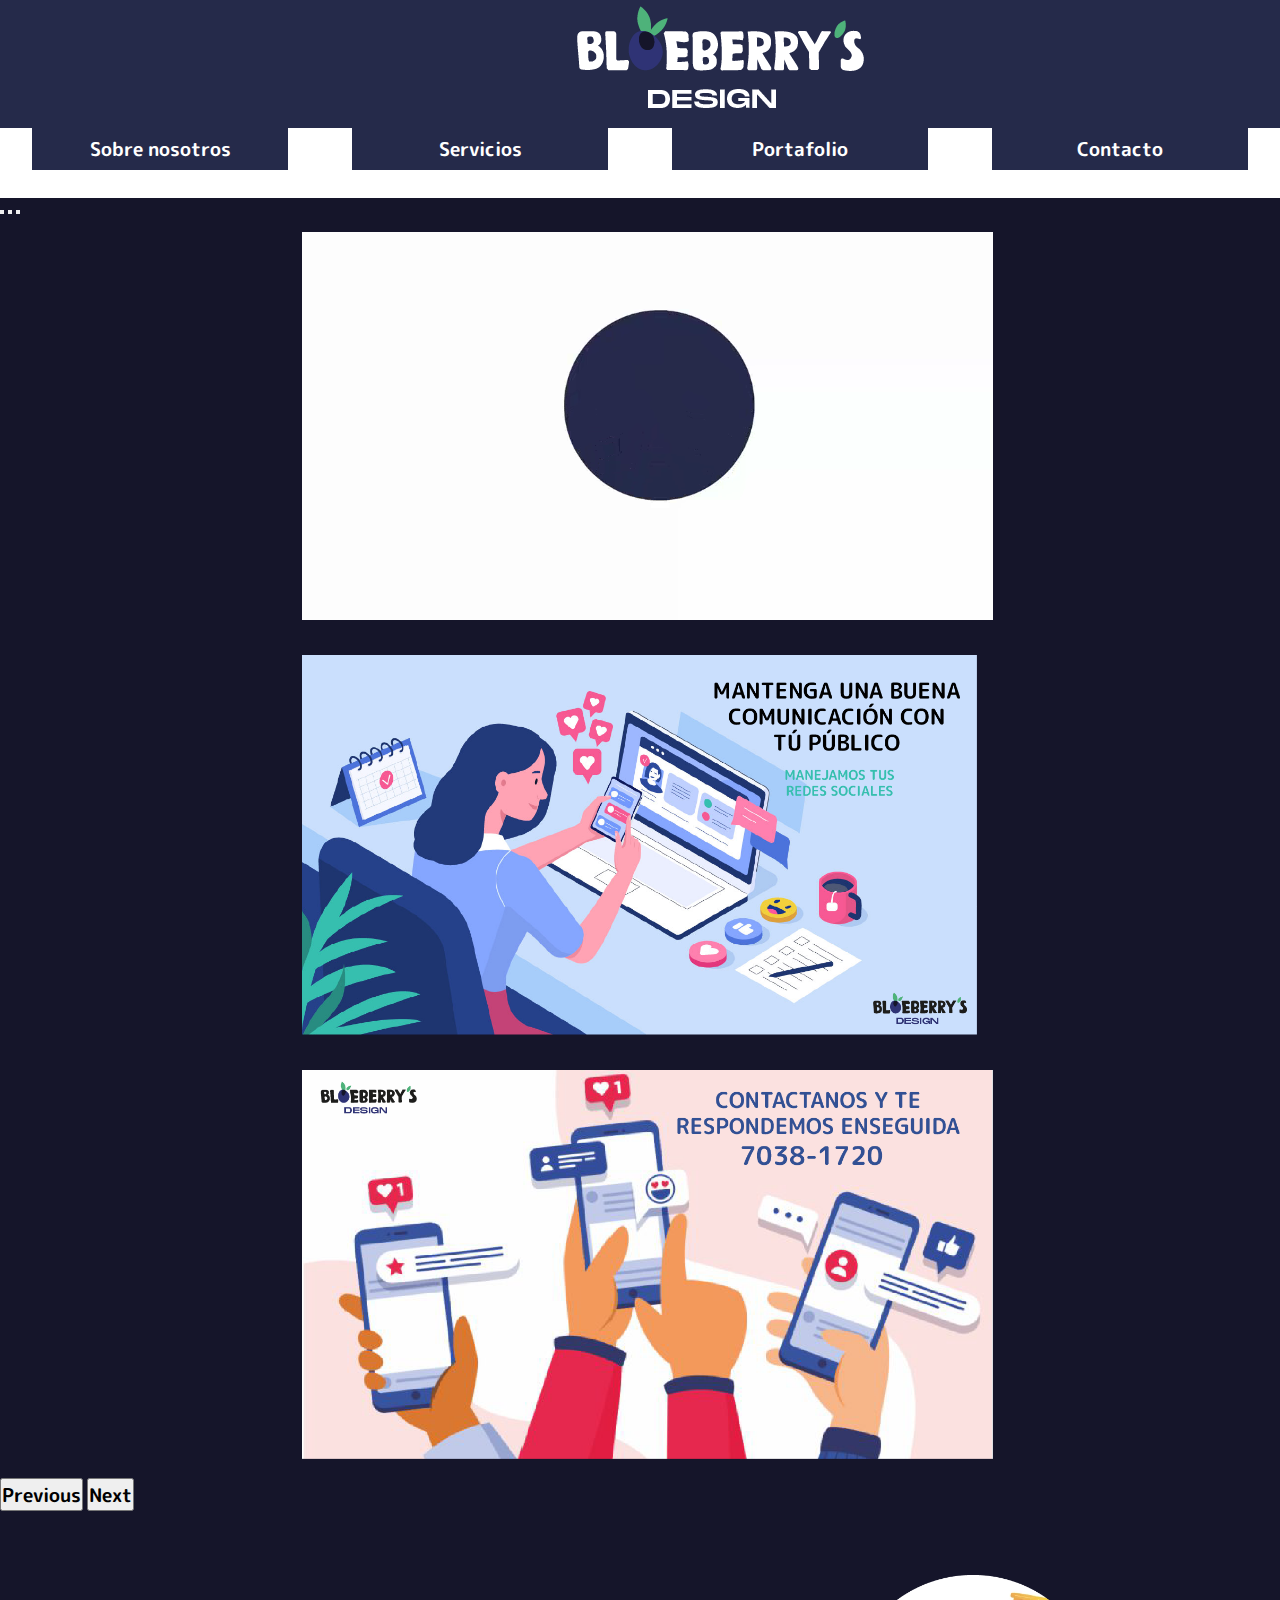
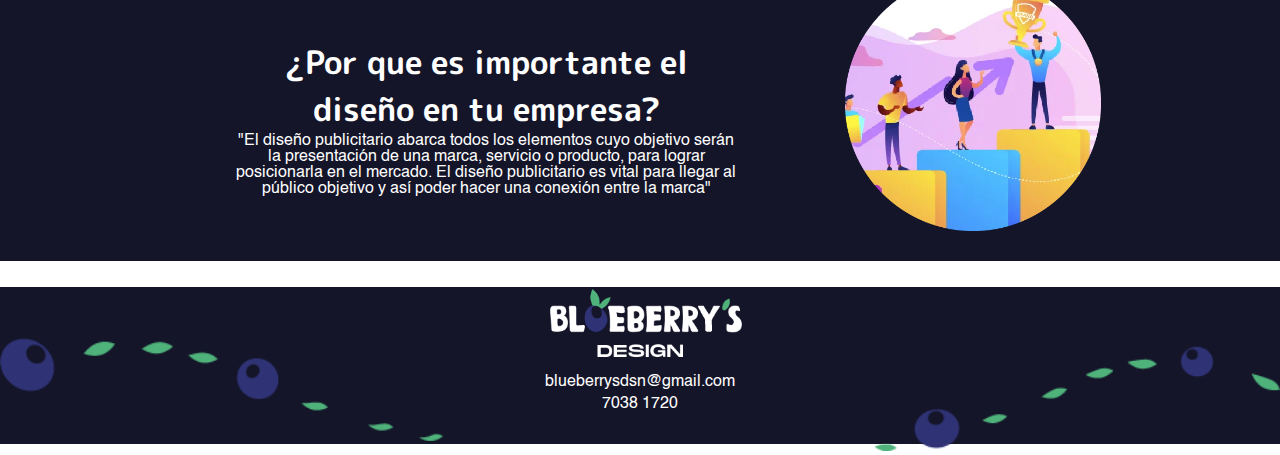
<file: Secciones/index.html>
<!DOCTYPE html>
<html lang="en">
<head>
    <meta charset="UTF-8">
    <meta http-equiv="X-UA-Compatible" content="IE=edge">
    <meta name="viewport" content="width=device-width, initial-scale=1.0">
    <link rel="stylesheet" href="css/css.css">
    <link rel="stylesheet" href="css/fonts.css">
    <link rel="shortcut icon" href="css/Img/icono.png">
    <link href="https://cdn.jsdelivr.net/npm/bootstrap@5.2.3/dist/css/bootstrap.min.css" rel="stylesheet" integrity="sha384-rbsA2VBKQhggwzxH7pPCaAqO46MgnOM80zW1RWuH61DGLwZJEdK2Kadq2F9CUG65" crossorigin="anonymous">
    <title>Blueberry´s Design</title>
</head>
<body id="Sobre_Nosotros">
    <header>
        <div id="Logo">
            <a href="index.html">
                <img src="css/Img/Logo Blanco.png" class="img-fluid" alt="Logo Blueberry´s Design">
            </a>  
        </div>
        <nav>
            <ul>
                <li><a href="Sobre Nosotros.html">Sobre nosotros</a></li>
                <li><a href="Servicios.html">Servicios</a></li>
                <li><a href="Portafolio.html">Portafolio</a></li>
                <li><a href="Contacto.html"">Contacto</a></li>
            </ul>
        </nav>
    </header>
    <main>
        <section id="Carusel">
            <div id="carouselExampleIndicators" class="carousel slide" data-bs-ride="true">
                <div class="carousel-indicators">
                    <button type="button" data-bs-target="#carouselExampleIndicators" data-bs-slide-to="0" class="active" aria-current="true" aria-label="Slide 1"></button>
                    <button type="button" data-bs-target="#carouselExampleIndicators" data-bs-slide-to="1" aria-label="Slide 2"></button>
                    <button type="button" data-bs-target="#carouselExampleIndicators" data-bs-slide-to="2" aria-label="Slide 3"></button>
                </div>
                <div class="carousel-inner">
                    <div class="carousel-item active" >
                        <video autoplay muted loop class="d-block w-50" class="embed-responsive-item">
                            <source src="css/Img/animacion.mp4" type="video/mp4">
                            Tu navegador no admite el elemento de video.
                        </video>
                    </div>
                    <div class="carousel-item" >
                        <img src="css/Img/img_1.png" class="d-block w-50 img-fluid" alt="...">
                    </div>
                    <div class="carousel-item">
                        <img src="css/Img/img_2.png" class="d-block w-50" alt="...">
                    </div>        
                </div>
                <button class="carousel-control-prev" type="button" data-bs-target="#carouselExampleIndicators" data-bs-slide="prev">
                <span class="carousel-control-prev-icon" aria-hidden="true"></span>
                <span class="visually-hidden">Previous</span>
                </button>
                <button class="carousel-control-next" type="button" data-bs-target="#carouselExampleIndicators" data-bs-slide="next">
                <span class="carousel-control-next-icon" aria-hidden="true"></span>
                <span class="visually-hidden">Next</span>
                </button>
            </div>
        </section>
        <section id="Diseño">
            <div>
                <article>
                    <h1>¿Por que es importante el diseño en tu empresa?</h1>
                    <blockquote cite="https://www.cump.edu.mx/articulos-de-interes/diseno-publicitario-a-nivel-mundial/#:~:text=El%20dise%C3%B1o%20publicitario%20abarca%20todos,la%20marca%20y%20el%20p%C3%BAblico.">
                        <p> "El diseño publicitario abarca todos los elementos cuyo objetivo
                            serán la presentación de una marca, servicio o producto, para lograr 
                            posicionarla en el mercado. El diseño publicitario es vital para llegar 
                            al público objetivo y así poder hacer una conexión entre la marca"</p>
                    </blockquote>
                </article>
            </div>
            <div>
                <img src="css/Img/diseño.png" class="img-fluid" alt="imagen">
            </div>

        </section>
    </main>
    <script src="https://cdn.jsdelivr.net/npm/bootstrap@5.2.3/dist/js/bootstrap.bundle.min.js" integrity="sha384-kenU1KFdBIe4zVF0s0G1M5b4hcpxyD9F7jL+jjXkk+Q2h455rYXK/7HAuoJl+0I4" crossorigin="anonymous"></script>
</body>
<footer>
    <img src="css/Img/Footer.png" alt="Fondo" class="fondo">
    <div class="f">
        <img src="css/Img/Logo Blanco.png" alt="Logo Blueberry´s Design" class="l_f"> 
        <p>blueberrysdsn@gmail.com</p>
        <p>7038 1720</p>
    </div>
</footer>
</html>
</file>
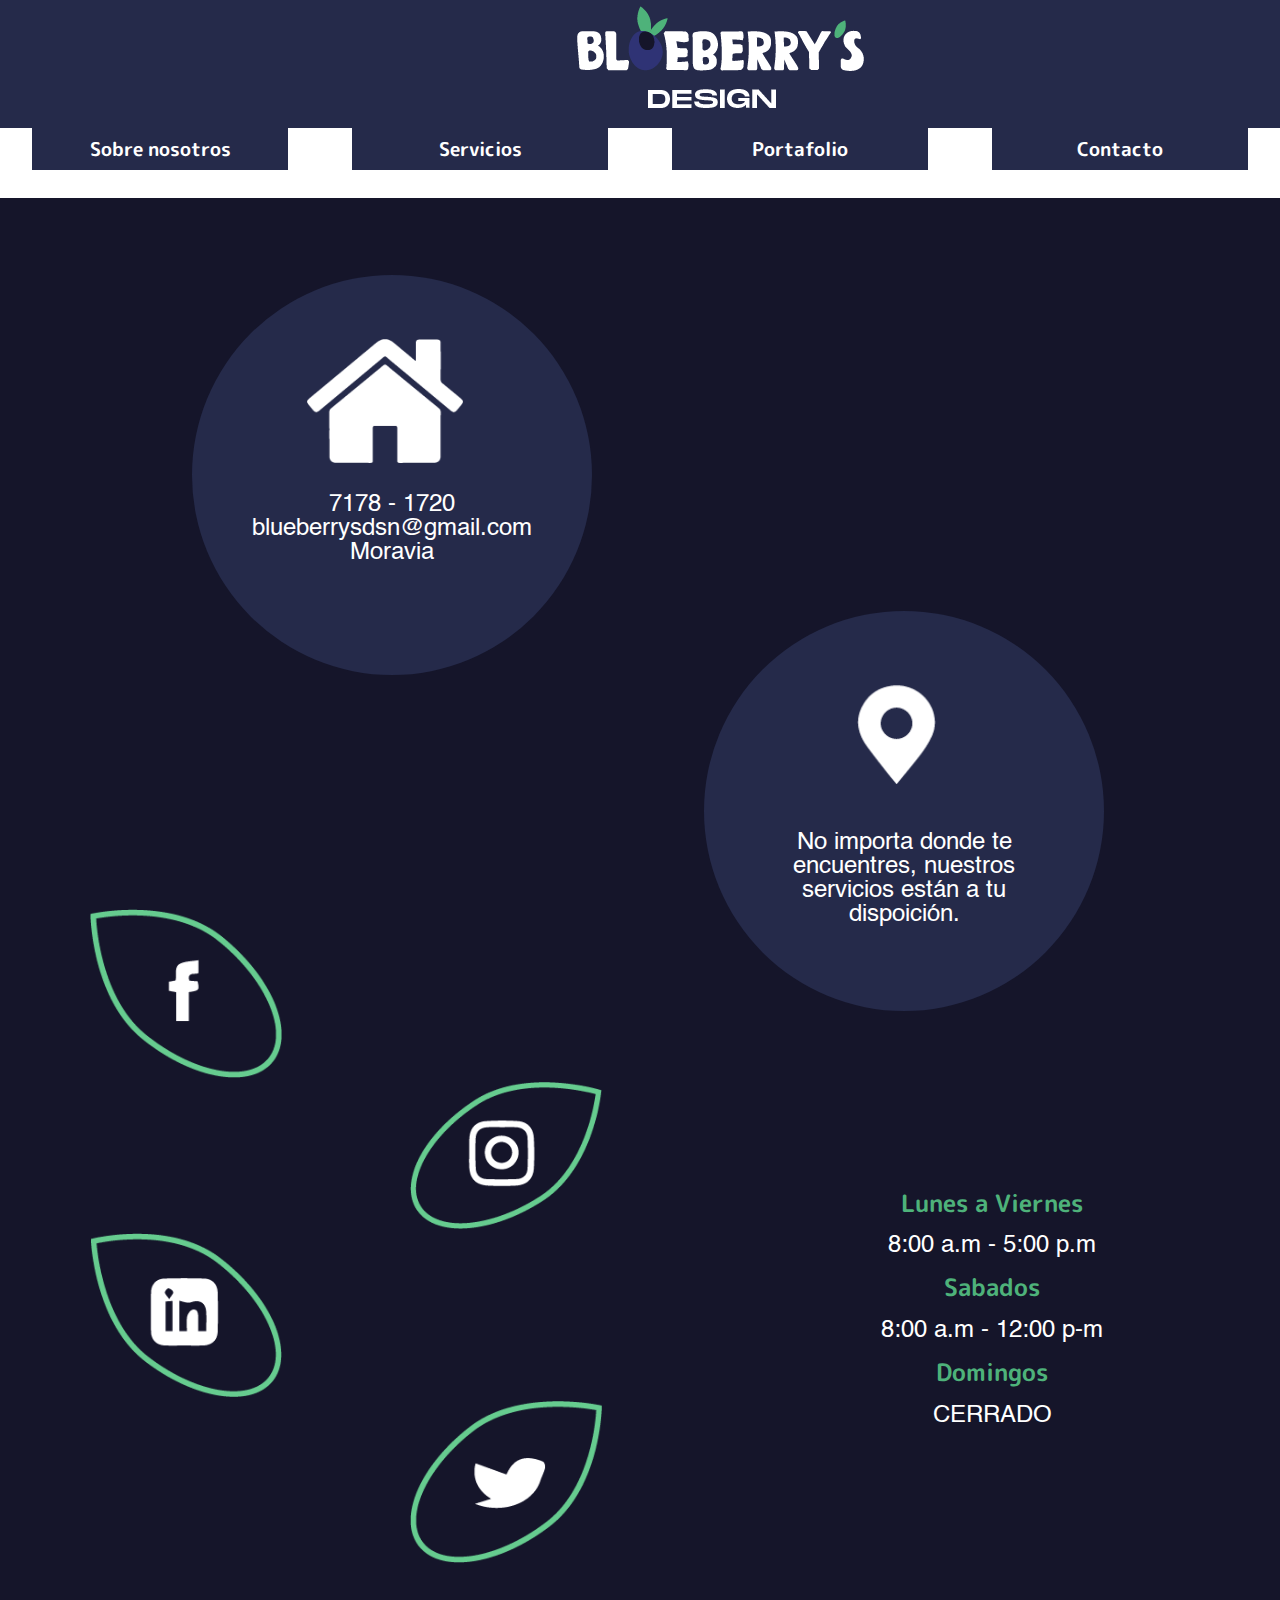
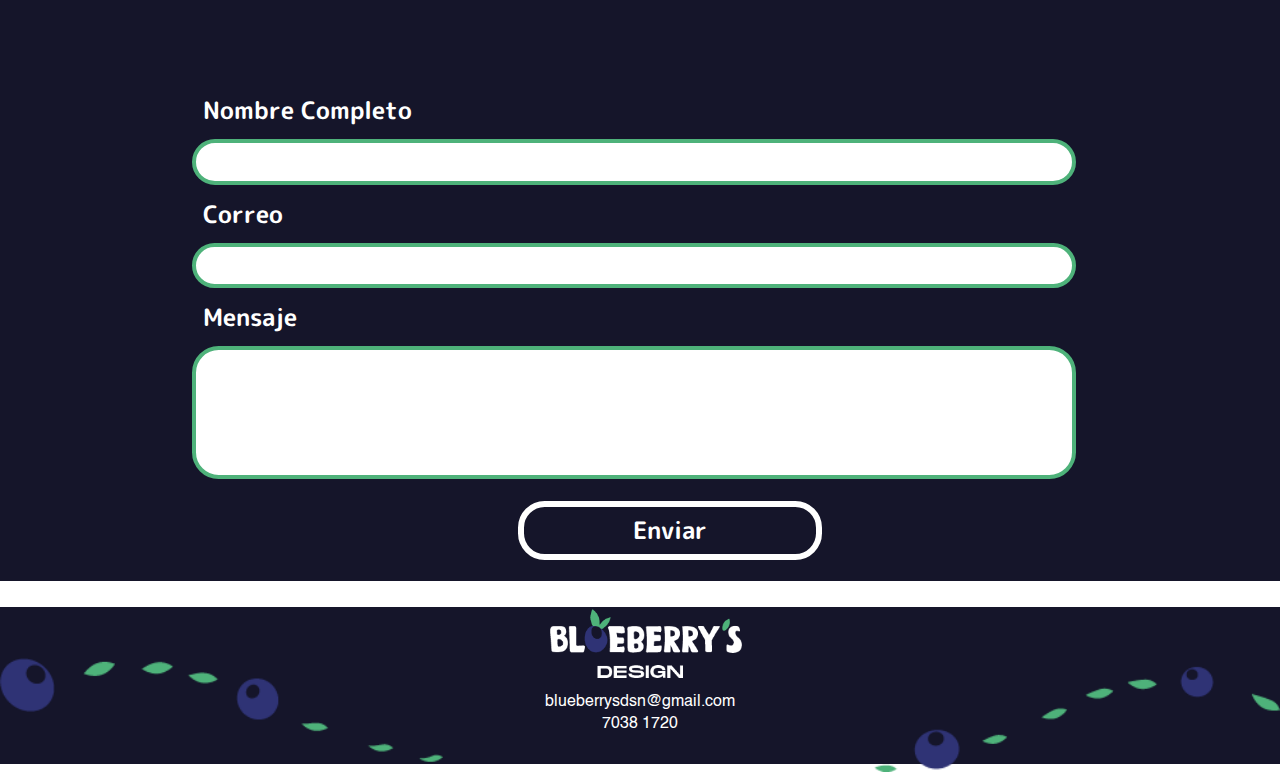
<file: Secciones/Contacto.html>
<!DOCTYPE html>
<html lang="en">
<head>
    <meta charset="UTF-8">
    <meta http-equiv="X-UA-Compatible" content="IE=edge">
    <meta name="viewport" content="width=device-width, initial-scale=1.0">
    <link rel="stylesheet" href="css/css.css">
    <link rel="stylesheet" href="css/fonts.css">
    <link rel="shortcut icon" href="css/Img/icono.png">
    <link href="https://cdn.jsdelivr.net/npm/bootstrap@5.2.3/dist/css/bootstrap.min.css" rel="stylesheet" integrity="sha384-rbsA2VBKQhggwzxH7pPCaAqO46MgnOM80zW1RWuH61DGLwZJEdK2Kadq2F9CUG65" crossorigin="anonymous">
    <title>Blueberry´s Design</title>
</head>

<body id="Sobre_Nosotros">
    <header>
        <div id="Logo">
            <a href="index.html">
                <img src="css/Img/Logo Blanco.png" class="img-fluid" alt="Logo Blueberry´s Design">
            </a>  
        </div>
        <nav>
            <ul>
                <li><a href="Sobre Nosotros.html">Sobre nosotros</a></li>
                <li><a href="Servicios.html">Servicios</a></li>
                <li><a href="Portafolio.html">Portafolio</a></li>
                <li><a href="Contacto.html"">Contacto</a></li>
            </ul>
        </nav>
    </header>
    <main>
        <section id="Contacto">
            <section id="Info">
                <div>
                    <img src="css/Img/icono casa.png" alt="icono casa">
                    <p>
                        7178 - 1720 <br>
                        blueberrysdsn@gmail.com <br>
                        Moravia <br>
                    </p>
                </div>
                <div>
                    <img src="css/Img/icono ubicacion.png" alt="icono ubicación">
                    <p>
                        No importa donde te <br>
                        encuentres, nuestros <br>
                        servicios están a tu <br>
                        dispoición.
                    </p>
                </div>
            </section>
            <section id="redes_sociales">
                <a href="" target="_blank"><img src="css/Img/icono fb.png" alt="Hoja con icono de red social"></a>
                <a href="" target="_blank"><img src="css/Img/icono insta.png" alt="Hoja con icono de red social"></a>
                <a href="" target="_blank"><img src="css/Img/icono ln.png" alt="Hoja con icono de red social"></a>
                <a href="" target="_blank"><img src="css/Img/icono twitter.png" alt="Hoja con icono de red social"></a>
            </section>
            <section id="Horario">
                <p>
                    <span> Lunes a Viernes </span> <br>
                    8:00 a.m - 5:00 p.m <br>
                    <span> Sabados </span> <br>
                    8:00 a.m - 12:00 p-m <br>
                    <span> Domingos </span> <br>
                    CERRADO <br>
                </p>
            </section>
            <section id="Formulario">
                <form action="#" method="post">
                    <div>
                        <h2>Nombre Completo</h2>
                        <input type="text" name="Nombre" Label="Nombre" maxlength="50">                    
                    </div>
                    <div>
                        <h2>Correo</h2>
                        <input type="text" name="Correo" Label="Correo" maxlength="50">                    
                    </div>
                    <div>
                        <h2>Mensaje</h2>
                        <input type="text" class="mensaje" name="mensaje" Label="mensaje" maxlength="200">                    
                    </div>
                    <input type="submit" value="Enviar" class="enviar">
                </form>
            </section>
        </section>
    </main>
    <script src="https://cdn.jsdelivr.net/npm/bootstrap@5.2.3/dist/js/bootstrap.bundle.min.js" integrity="sha384-kenU1KFdBIe4zVF0s0G1M5b4hcpxyD9F7jL+jjXkk+Q2h455rYXK/7HAuoJl+0I4" crossorigin="anonymous"></script>
</body>
<footer>
    <img src="css/Img/Footer.png" alt="Fondo" class="fondo">
    <div class="f">
        <img src="css/Img/Logo Blanco.png" alt="Logo Blueberry´s Design" class="l_f"> 
        <p>blueberrysdsn@gmail.com</p>
        <p>7038 1720</p>
    </div>
</footer>
</html>
</file>
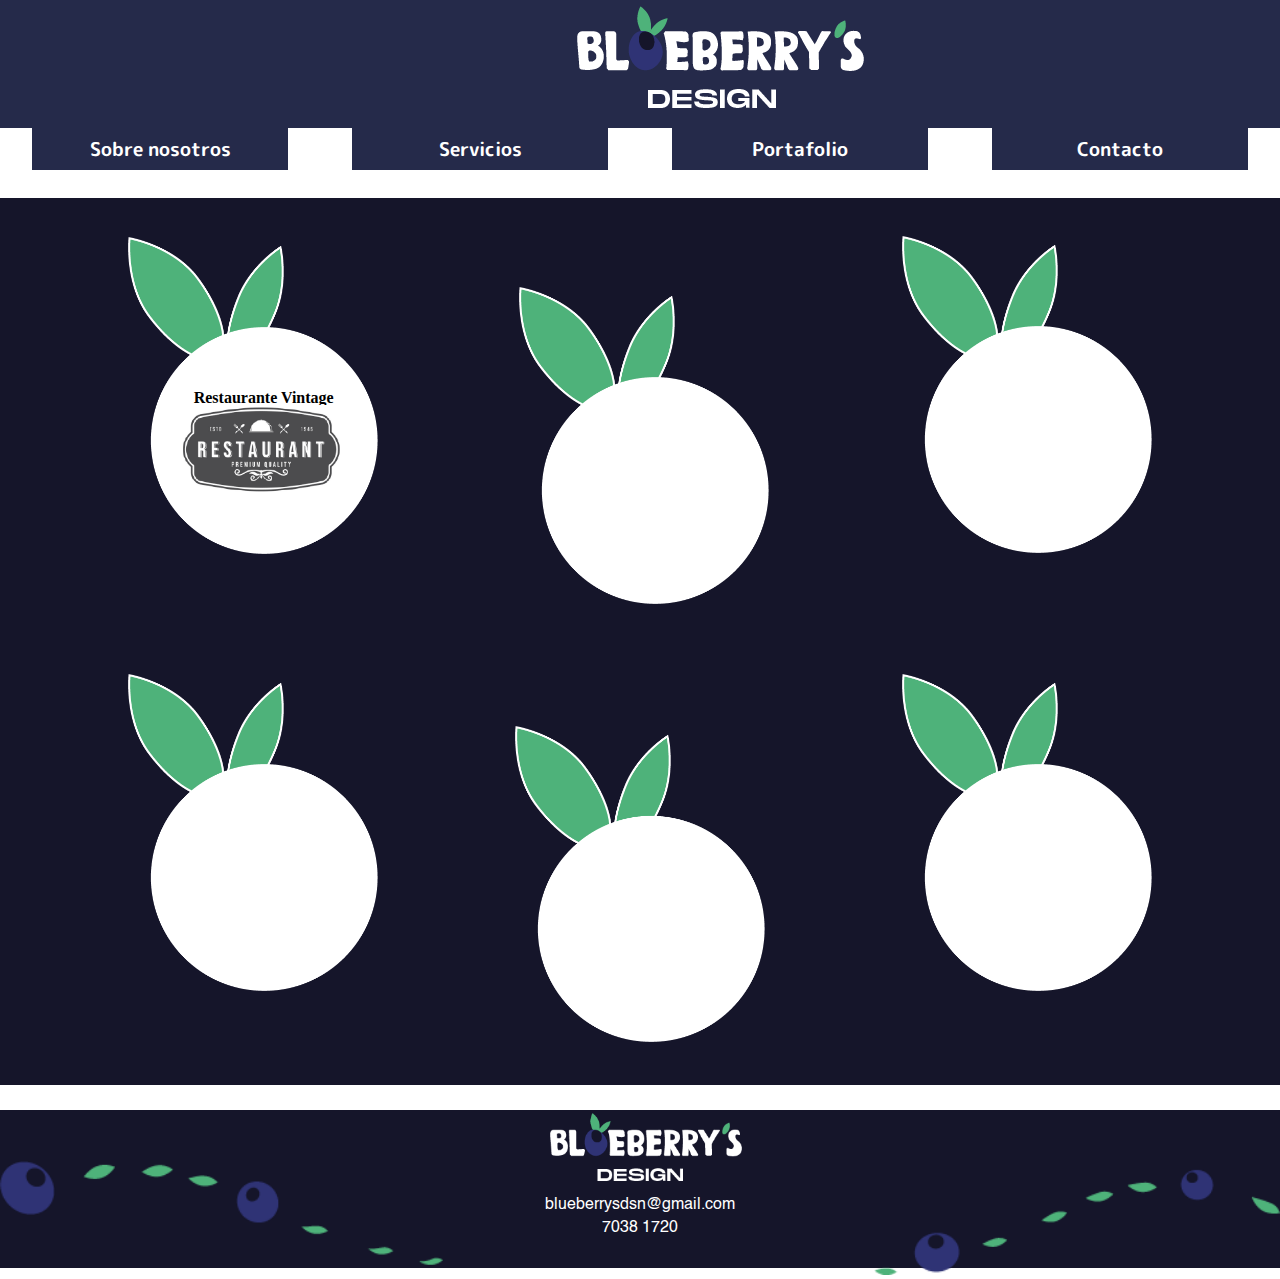
<file: Secciones/Portafolio.html>
<!DOCTYPE html>
<html lang="en">
<head>
    <meta charset="UTF-8">
    <meta http-equiv="X-UA-Compatible" content="IE=edge">
    <meta name="viewport" content="width=device-width, initial-scale=1.0">
    <link rel="stylesheet" href="css/css.css">
    <link rel="stylesheet" href="css/fonts.css">
    <link rel="shortcut icon" href="css/Img/icono.png">
    <link href="https://cdn.jsdelivr.net/npm/bootstrap@5.2.3/dist/css/bootstrap.min.css" rel="stylesheet" integrity="sha384-rbsA2VBKQhggwzxH7pPCaAqO46MgnOM80zW1RWuH61DGLwZJEdK2Kadq2F9CUG65" crossorigin="anonymous">
    <title>Blueberry´s Design</title>
</head>

<body id="Sobre_Nosotros">
    <header>
        <div id="Logo">
            <a href="index.html">
                <img src="css/Img/Logo Blanco.png" class="img-fluid" alt="Logo Blueberry´s Design">
            </a>  
        </div>
        <nav>
            <ul>
                <li><a href="Sobre Nosotros.html">Sobre nosotros</a></li>
                <li><a href="Servicios.html">Servicios</a></li>
                <li><a href="Portafolio.html">Portafolio</a></li>
                <li><a href="Contacto.html"">Contacto</a></li>
            </ul>
        </nav>
    </header>
    <main>
        <section id="Portafolio">
            <div class="seccion_1">
                <figure>
                    <a href="https://kityeelam.github.io/Restaurante-Vintage/" target="_blank">
                       <img src="css/Img/Portafolio.png" alt="Logos">
                       <section id="Marcas">
                            <h3> Restaurante Vintage</h3>
                            <img src="css/Img/logo_restaurante.png" alt="logo_restaurante">
                        </section> 
                    </a>
                </figure>
                <figure>
                    <img src="css/Img/Portafolio.png" alt="Logos">
                </figure>
                <figure>
                    <img src="css/Img/Portafolio.png" alt="Logos">
                </figure>
            </div>
            <div class="seccion_1">
                <figure>
                    <img src="css/Img/Portafolio.png" alt="Logos">
                </figure>
                <figure>
                    <img src="css/Img/Portafolio.png" alt="Logos">
                </figure>
                <figure>
                    <img src="css/Img/Portafolio.png" alt="Logos">
                </figure>
            </div> 

        </section>
    </main>
    <script src="https://cdn.jsdelivr.net/npm/bootstrap@5.2.3/dist/js/bootstrap.bundle.min.js" integrity="sha384-kenU1KFdBIe4zVF0s0G1M5b4hcpxyD9F7jL+jjXkk+Q2h455rYXK/7HAuoJl+0I4" crossorigin="anonymous"></script>
</body>
<footer>
    <img src="css/Img/Footer.png" alt="Fondo" class="fondo">
    <div class="f">
        <img src="css/Img/Logo Blanco.png" alt="Logo Blueberry´s Design" class="l_f"> 
        <p>blueberrysdsn@gmail.com</p>
        <p>7038 1720</p>
    </div>
</footer>
</html>
</file>
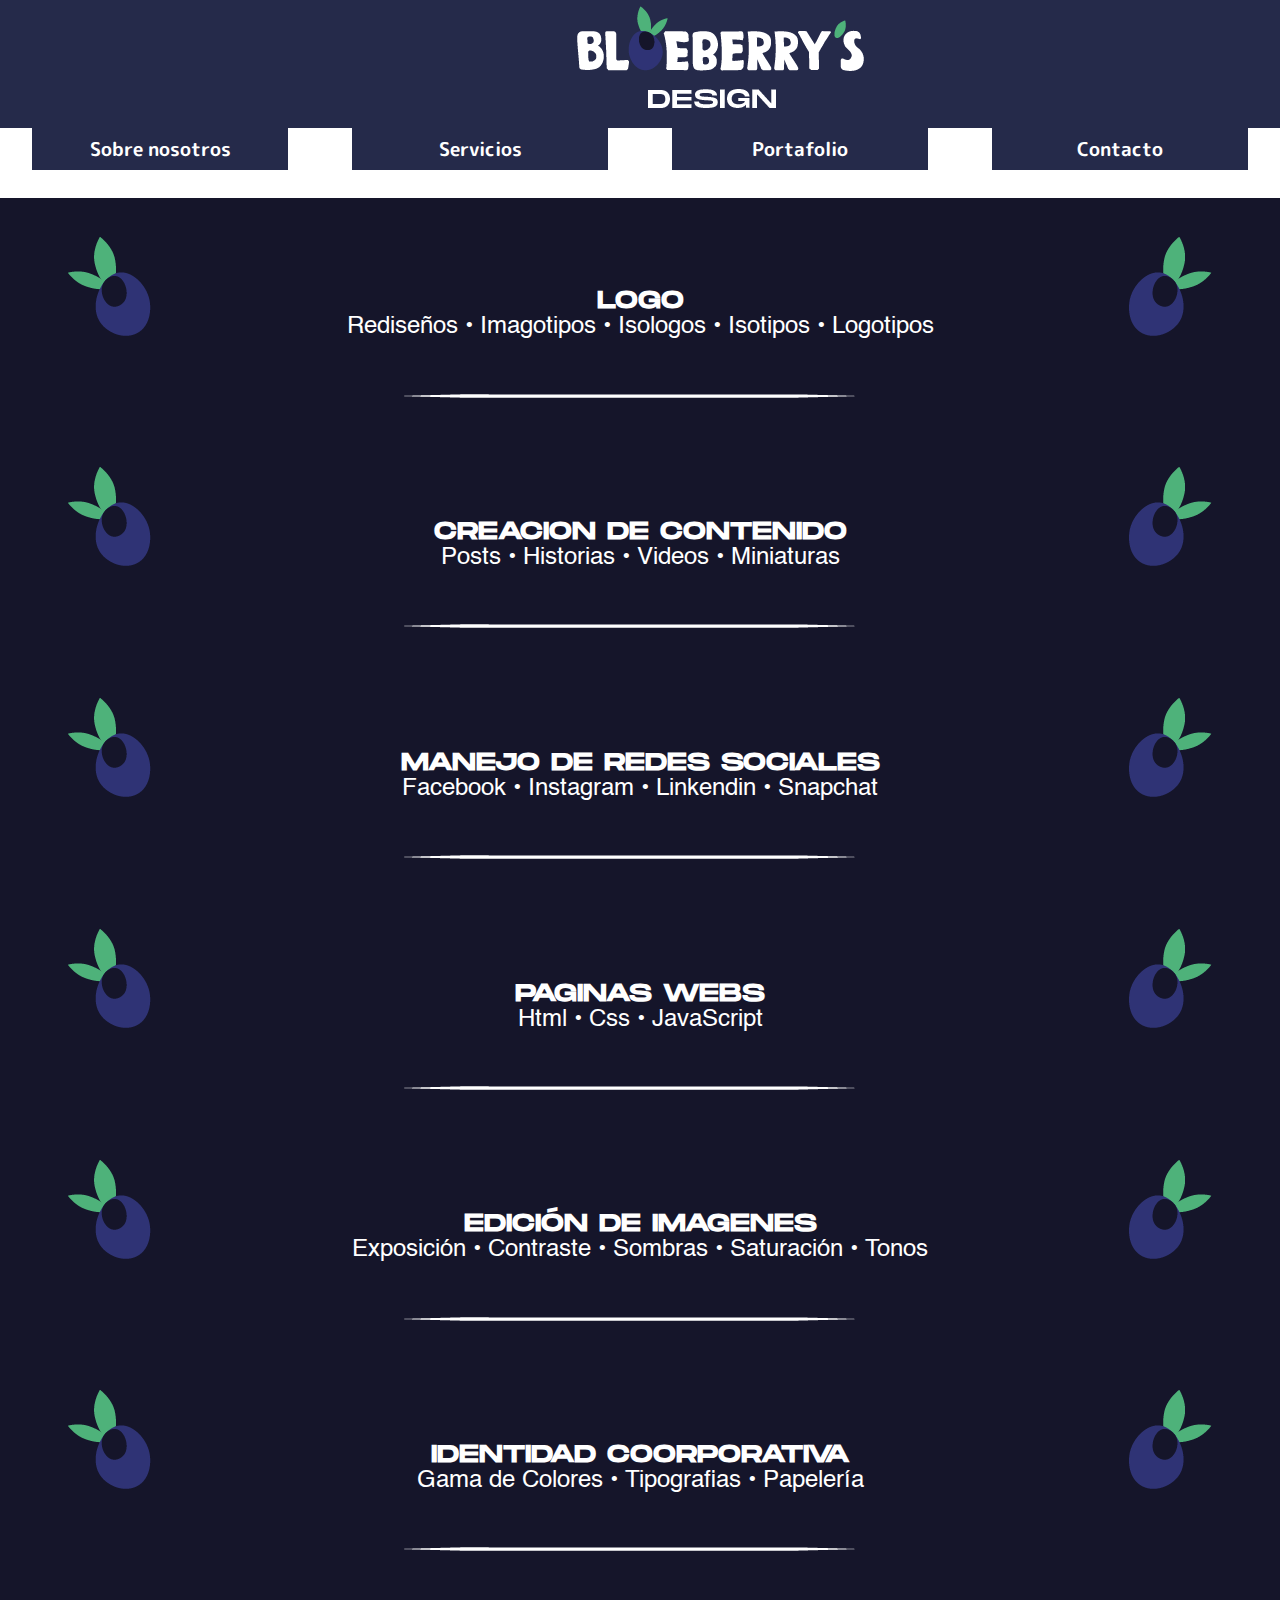
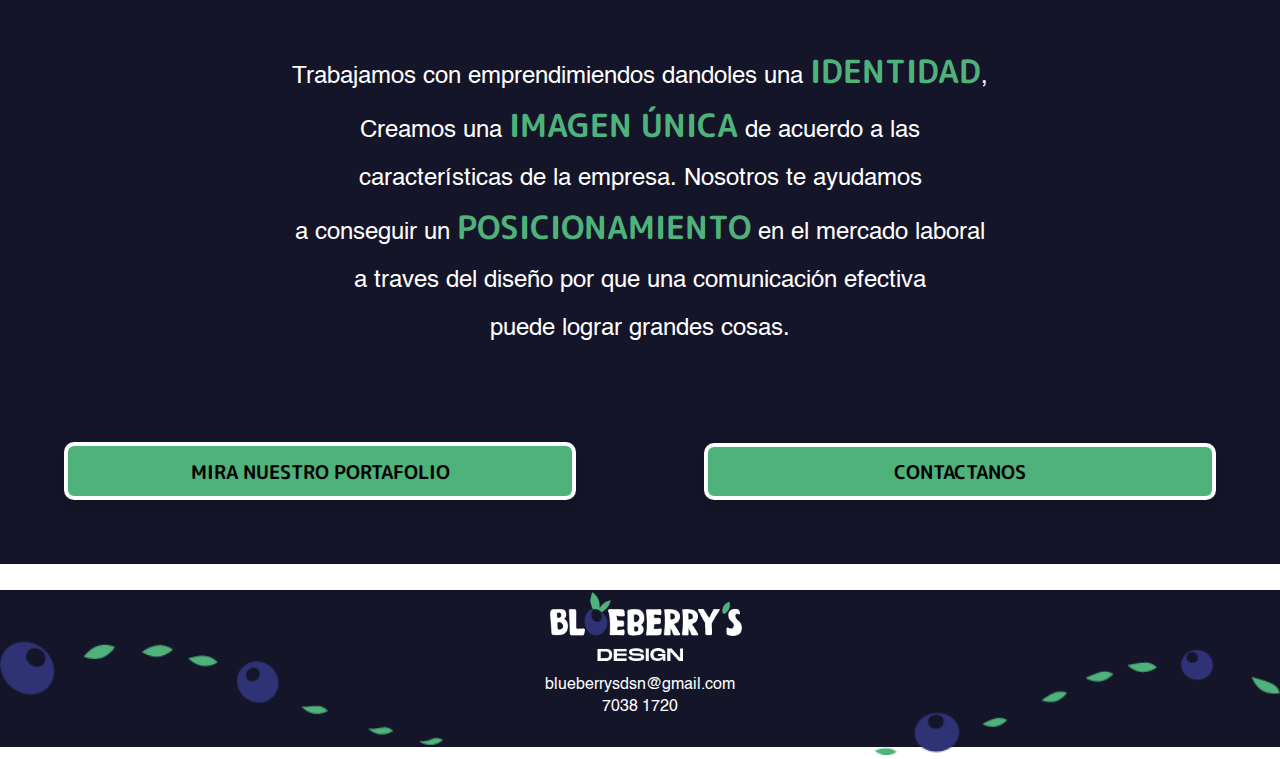
<file: Secciones/Servicios.html>
<!DOCTYPE html>
<html lang="en">
<head>
    <meta charset="UTF-8">
    <meta http-equiv="X-UA-Compatible" content="IE=edge">
    <meta name="viewport" content="width=device-width, initial-scale=1.0">
    <link rel="stylesheet" href="css/css.css">
    <link rel="stylesheet" href="css/fonts.css">
    <link rel="shortcut icon" href="css/Img/icono.png">
    <link href="https://cdn.jsdelivr.net/npm/bootstrap@5.2.3/dist/css/bootstrap.min.css" rel="stylesheet" integrity="sha384-rbsA2VBKQhggwzxH7pPCaAqO46MgnOM80zW1RWuH61DGLwZJEdK2Kadq2F9CUG65" crossorigin="anonymous">
    <title>Blueberry´s Design</title>
</head>

<body id="Sobre_Nosotros">
    <header>
        <div id="Logo">
            <a href="index.html">
                <img src="css/Img/Logo Blanco.png" class="img-fluid" alt="Logo Blueberry´s Design">
            </a>  
        </div>
        <nav>
            <ul>
                <li><a href="Sobre Nosotros.html">Sobre nosotros</a></li>
                <li><a href="Servicios.html">Servicios</a></li>
                <li><a href="Portafolio.html">Portafolio</a></li>
                <li><a href="Contacto.html"">Contacto</a></li>
            </ul>
        </nav>
    </header>
    <main>
        <section id="Servicios">
            <div class="caja">
                <img src="css/Img/Servicos Decoracion.png" alt="Servicios Decoracion">
                <h1>LOGO</h1>
                <p>Rediseños  • Imagotipos • Isologos • Isotipos • Logotipos </p>
            </div>
        </section>
        <section id="Servicios">
            <div class="caja">
                <img src="css/Img/Servicos Decoracion.png" alt="Servicios Decoracion">
                <h1>CREACION DE CONTENIDO</h1>
                <p>Posts • Historias • Videos • Miniaturas</p>
            </div>
        </section>
        <section id="Servicios">
            <div class="caja">
                <img src="css/Img/Servicos Decoracion.png" alt="Servicios Decoracion">
                <h1>MANEJO DE REDES SOCIALES</h1>
                <p>Facebook • Instagram • Linkendin • Snapchat </p>
            </div>
        </section>
        <section id="Servicios">
            <div class="caja">
                <img src="css/Img/Servicos Decoracion.png" alt="Servicios Decoracion">
                <h1>PAGINAS WEBS</h1>
                <p>Html • Css • JavaScript</p>
            </div>
        </section>
        <section id="Servicios">
            <div class="caja">
                <img src="css/Img/Servicos Decoracion.png" alt="Servicios Decoracion">
                <h1>EDICIÓN DE IMAGENES</h1>
                <p>Exposición • Contraste • Sombras • Saturación • Tonos</p>
            </div>
        </section>
        <section id="Servicios">
            <div class="caja">
                <img src="css/Img/Servicos Decoracion.png" alt="Servicios Decoracion">
                <h1>IDENTIDAD COORPORATIVA</h1>
                <p>Gama de Colores • Tipografias • Papelería</p>
            </div>
        </section>
        <section id="Texto">
            <p>Trabajamos con emprendimiendos dandoles una <span>IDENTIDAD</span>, <br>
                Creamos una <span>IMAGEN ÚNICA</span> de acuerdo a las <br> características de la 
                empresa. Nosotros te ayudamos <br> a conseguir un <span>POSICIONAMIENTO</span> 
                en el mercado laboral <br> a traves del diseño por que una comunicación efectiva <br> puede lograr grandes
                cosas. </p>
        </section>
        <section id="Botones">
            <div>
                <a href="Portafolio.html">
                    <button>
                       <span>MIRA NUESTRO PORTAFOLIO</span>
                    </button>
                </a> 
            </div>
            <div>
                <a href="Contacto.html">
                    <button>
                        <span>CONTACTANOS</span>
                    </button>
                </a>
            </div>
        </section>
    </main>
    <script src="https://cdn.jsdelivr.net/npm/bootstrap@5.2.3/dist/js/bootstrap.bundle.min.js" integrity="sha384-kenU1KFdBIe4zVF0s0G1M5b4hcpxyD9F7jL+jjXkk+Q2h455rYXK/7HAuoJl+0I4" crossorigin="anonymous"></script>
</body>
<footer>
    <img src="css/Img/Footer.png" alt="Fondo" class="fondo">
    <div class="f">
        <img src="css/Img/Logo Blanco.png" alt="Logo Blueberry´s Design" class="l_f"> 
        <p>blueberrysdsn@gmail.com</p>
        <p>7038 1720</p>
    </div>
</footer>
</html>
</file>
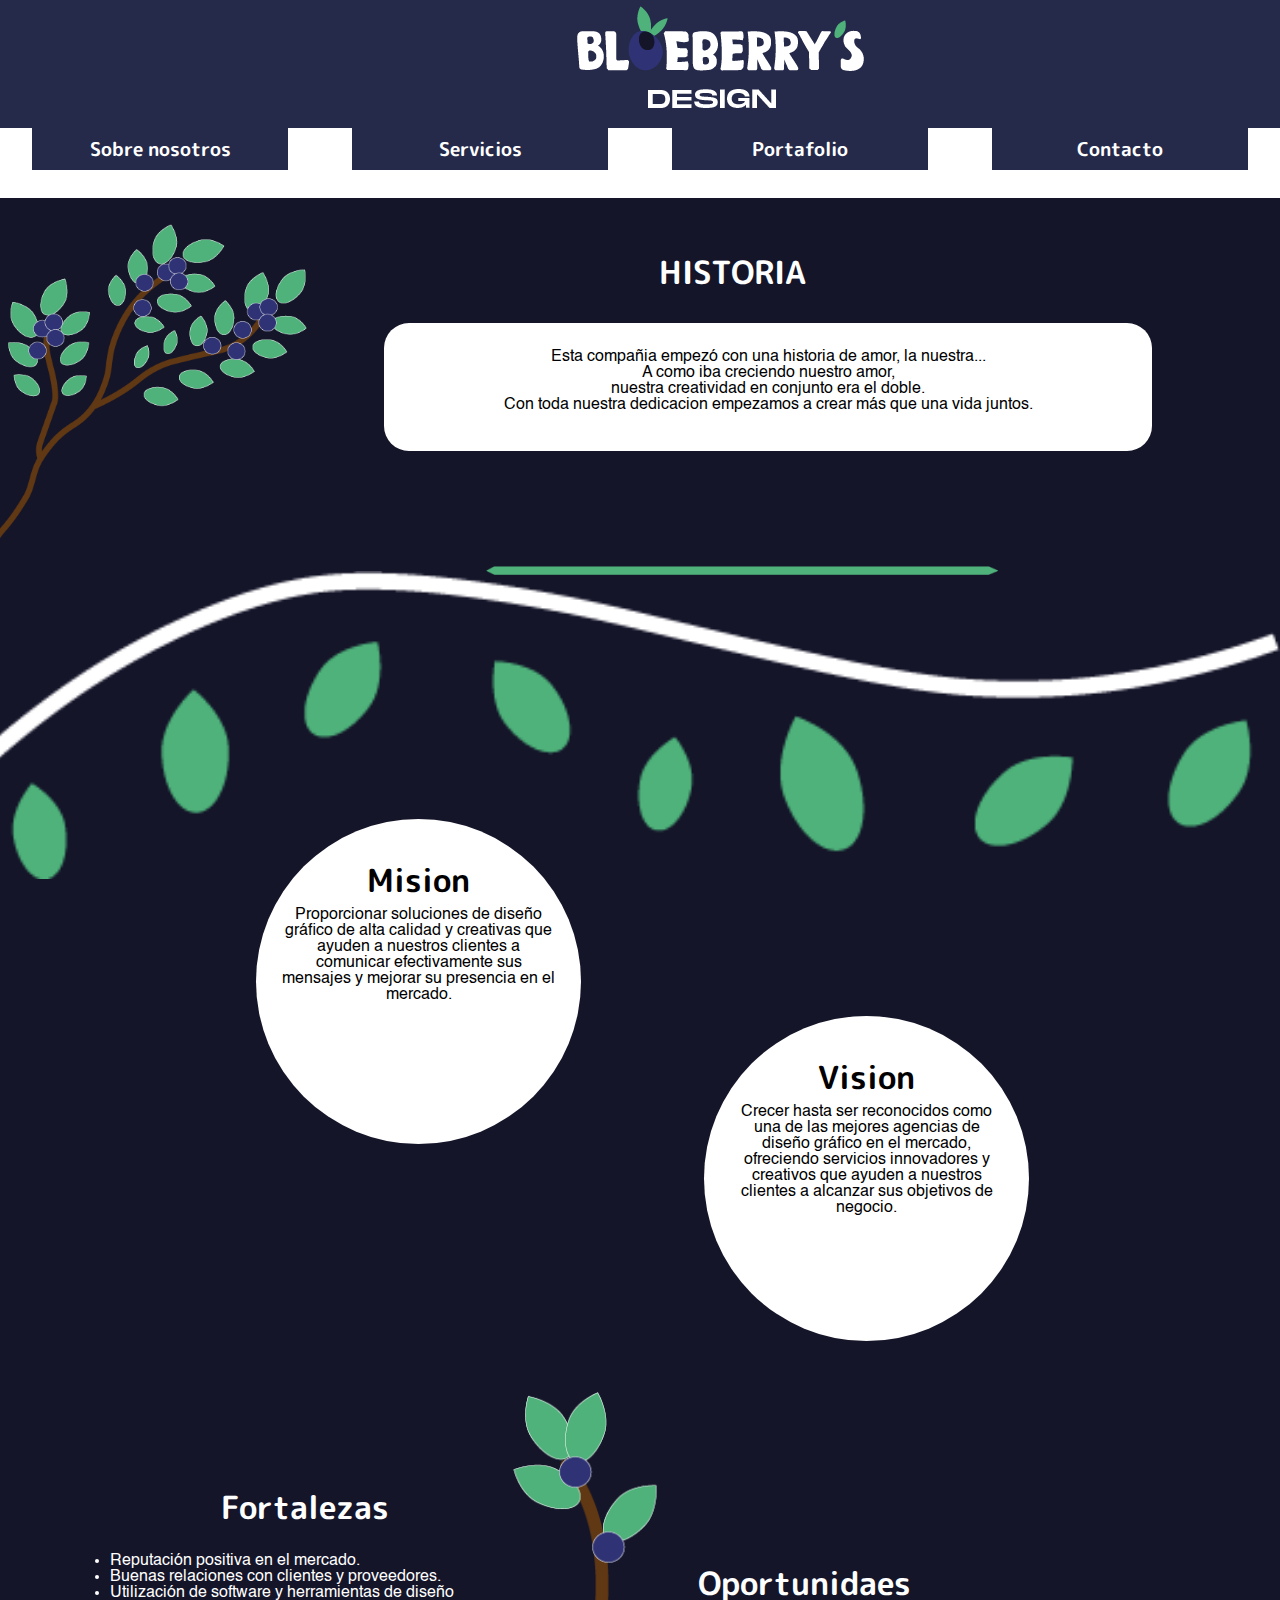
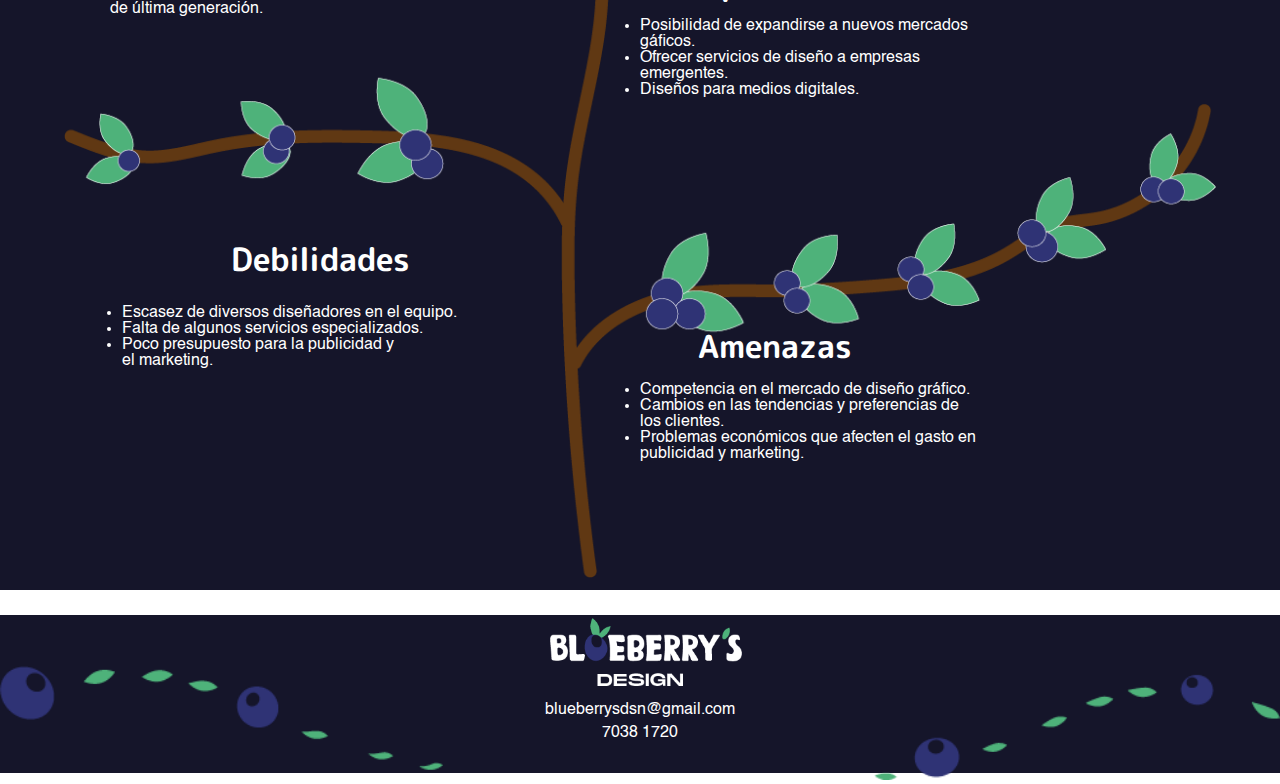
<file: Secciones/Sobre Nosotros.html>
<!DOCTYPE html>
<html lang="en">
<head>
    <meta charset="UTF-8">
    <meta http-equiv="X-UA-Compatible" content="IE=edge">
    <meta name="viewport" content="width=device-width, initial-scale=1.0, maximum-scale=1.0, user-scalable=no" />
    <link rel="stylesheet" href="css/css.css">
    <link rel="stylesheet" href="css/fonts.css">
    <link rel="shortcut icon" href="css/Img/icono.png">
    <link href="https://cdn.jsdelivr.net/npm/bootstrap@5.2.3/dist/css/bootstrap.min.css" rel="stylesheet" integrity="sha384-rbsA2VBKQhggwzxH7pPCaAqO46MgnOM80zW1RWuH61DGLwZJEdK2Kadq2F9CUG65" crossorigin="anonymous">
    <title>Blueberry´s Design</title>
</head>

<body id="Sobre_Nosotros">
    <header>
        <div id="Logo">
            <a href="index.html">
                <img src="css/Img/Logo Blanco.png" class="img-fluid" alt="Logo Blueberry´s Design">
            </a>  
        </div>
        <nav>
            <ul>
                <li><a href="Sobre Nosotros.html">Sobre nosotros</a></li>
                <li><a href="Servicios.html">Servicios</a></li>
                <li><a href="Portafolio.html">Portafolio</a></li>
                <li><a href="Contacto.html"">Contacto</a></li>
            </ul>
        </nav>
    </header>
    <main>
        <article id="Historia">
            <img src="css/Img/Rama.png" alt="Dibujo de una rama">
            <h1>HISTORIA</h1>
            <img src="css/Img/linea.png" alt="linea decorativa">
            <p>Esta compañia empezó con una historia de amor, la nuestra... <br>
                A como iba creciendo nuestro amor, <br> nuestra creatividad en conjunto era el doble. <br>
                Con toda nuestra dedicacion empezamos a crear más que una vida juntos. </p>
            <br>
        </article>

        <article id="M_y_V">
            <img src="css/Img/Hojas.png" alt="hojas decorativa">
            <div class="Circulo">
                <h1>Mision</h1>
                <p>Proporcionar soluciones de diseño gráfico de alta calidad y creativas que ayuden a nuestros
                clientes a comunicar efectivamente sus mensajes y mejorar su presencia en el mercado.</p>
            </div>
            <div class="Circulo">
                <h1>Vision</h1>
                <p>Crecer hasta ser  reconocidos como una de las mejores agencias de diseño gráfico en el mercado,
                ofreciendo servicios innovadores y creativos que ayuden a nuestros clientes a alcanzar sus objetivos
                de negocio. </p>
            </div>
        </article>

        <article id="FODA">
            <div>
                <h1>Fortalezas</h1>
                <ul>
                    <li>Reputación positiva en el mercado.</li>
                    <li>Buenas relaciones con clientes y proveedores.</li>
                    <li>Utilización de software y herramientas de diseño <br> de última generación.</li>
                </ul>
            </div>
            <div>
                <h1>Oportunidaes</h1>
                <ul>
                    <li>Posibilidad de expandirse a nuevos mercados <br> gáficos.</li>
                    <li>Ofrecer servicios de diseño a empresas <br> emergentes.</li>
                    <li>Diseños para medios digitales.</li>
                </ul>
            </div>
            <div>
                <h1>Debilidades</h1>
                <ul>
                    <li>Escasez de diversos diseñadores en el equipo.</li>
                    <li>Falta de algunos servicios especializados.</li>
                    <li>Poco presupuesto para la publicidad y <br> el marketing.</li>
                </ul>
            </div>
            <div>
                <h1>Amenazas</h1>
                <ul>
                    <li>Competencia en el mercado de diseño gráfico.</li>
                    <li>Cambios en las tendencias y preferencias de <br> los clientes.</li>
                    <li>Problemas económicos que afecten el gasto en <br> publicidad y marketing.</li>
                </ul>
            </div>
        </article>
    </main>
    <script src="https://cdn.jsdelivr.net/npm/bootstrap@5.2.3/dist/js/bootstrap.bundle.min.js" integrity="sha384-kenU1KFdBIe4zVF0s0G1M5b4hcpxyD9F7jL+jjXkk+Q2h455rYXK/7HAuoJl+0I4" crossorigin="anonymous"></script>
</body>
<footer>
    <img src="css/Img/Footer.png" alt="Fondo" class="fondo">
    <div class="f">
        <img src="css/Img/Logo Blanco.png" alt="Logo Blueberry´s Design" class="l_f"> 
        <p>blueberrysdsn@gmail.com</p>
        <p>7038 1720</p>
    </div>
</footer>
</html>
</file>
<file: Secciones/css/css.css>
*{
    margin: 0;
    padding: 0;
    box-sizing: border-box;
}

/*Sobre Nosotros*/

header #Logo{
    background-color: #252A4A;
    display: flex;
    justify-content: center;
    padding: 0.5%;
}
header #Logo a{
    width: 10%;
}
header nav ul li {
    background-color: #252A4A;
    width: 20%;
    float: left;
    margin: 0% 2.5%;
    padding: 0.5% 0 ;
    display: flex;
    justify-content: center;
    list-style: none;
}
header nav ul li a {
    text-decoration: none;
    color: white;
    font-size: 1.2em;
}
header nav ul li a:hover {
    color: #4EB27A;
}
header{
    margin-bottom: 5.5%;
}
main{
    background-color: #15152A;
    width: 100%;
    overflow: hidden;
}
#Historia img {
    width: 25%;
    margin: 2% 0 0 -1%;
}
#Historia h1 {
    color: white;
    float: right;
    margin: 4% 37% 0 0;
    font-size: 2rem;
}
#Historia img:nth-of-type(2){
    width:40%;
    margin: -42% 0 0 38%;
} 
#Historia p {
    background-color: white;
    border-radius: 25px;
    padding: 2% 0% 3%;
    margin: -20% 10% 8% 30%;
    text-align: center;
}
#M_y_V img{
    width: 105%;
    margin: 0 0 5% -5%;
    overflow: hidden;
}
#M_y_V div.Circulo{
    background-color: white;
    border-radius: 50%;
    width: 325px;
    height: 325px;
    padding: 3% 2%;
}
#M_y_V div.Circulo h1 {
    text-align: center;
    font-size: 2rem;
}
#M_y_V div.Circulo p {
    text-align: center;
    margin-top: 1%;
}
#M_y_V div.Circulo:first-of-type{
    margin: -10% 0 0 20%;
}
#M_y_V div.Circulo:nth-of-type(2){
    margin: -10% 0 0 55%;
}
#FODA {
    color: white;
    margin: -5% 5% 0;
    background: url(Img/FODA\ rama.png) no-repeat ;
    background-size: contain;
    padding-bottom: 10%;
}
#FODA h1{
    margin: 0 0 2% 10%;
}
#FODA div:first-of-type {
    margin: 10% 0 0 4%;
    padding-top: 8%;   
}
#FODA div:nth-of-type(2) {
    margin: -10% 0 0 50%;
    padding-top: 5%; 
}
#FODA div:nth-of-type(3) {
    margin: 12% 0 0 5%; 
}
#FODA div:nth-of-type(4) {
    margin: -4% 0 0 50%; 
}
footer{
    background:#15152A;
    background-size: contain;
    margin-top: 2%;
    color: white;
}
footer img.fondo {
    width: 100%;
    padding: 4% 0 0;
}
footer img.l_f{
    width: 15%;
    margin: -2% 0 0 43%;
}
footer div.f {
    margin-top: -11%;
    padding-bottom: 2.5%;

}
footer div.f P {
    text-align: center;
    margin-top: 0.5%;
}

/*Servicios*/

#Servicios div.caja{
    color: white;
    text-align: center;
}
#Servicios div.caja h1{
    margin-top: -12%;
}
#Servicios div.caja p{
    padding-bottom: 7%;
    font-size: 1.5rem;
}
#Servicios div.caja img {
    padding: 3% 0;
}
#Texto p {
    color: white;
    padding: 5% 10%;
    line-height: 2em;
    text-align: center;
    font-size: 1.5rem;
}
#Texto p span{
    color: #4EB27A;
    font-size: 2rem;
}
#Botones div:nth-child(2){
    margin:-6.4% -50% 0 50%;
}
#Botones a{
    text-decoration: none;
}
#Botones{
    margin-bottom: 5%;
}
#Botones button {
    position: relative;
    display: flex;
    justify-content: center;
    align-items: center;
    border-radius: 10px;
    background:  #4EB27A;
    border: 3pt solid white ;
    box-shadow: 0px 6px 24px 0px rgba(0, 0, 0, 0.2);
    overflow: hidden;
    width: 40%;
    margin: 2% -10% 2% 5%;
   }
#Botones button:after {
    content: " ";
    width: 0%;
    height: 100%;
    background: #252A4A;
    position: absolute;
    transition: all 0.4s ease-in-out;
    right: 0;
}   
#Botones button:hover::after {
    right: auto;
    left: 0;
    width: 100%;
} 
#Botones button span {
    text-align: center;
    width: 100%;
    padding: 2% 2%;
    color: black;
    z-index: 20;
    transition: all 0.3s ease-in-out;
}   
#Botones button:hover span {
    color: white;
    animation: scaleUp 0.3s ease-in-out;
}   

/*Portafolio*/

#Portafolio figure img{
    width: 250px;
    padding: 5% 0;
}
#Portafolio .seccion_1{
    width: 80%;   
    display: flex;
    justify-content: space-between;
    margin: 2% 10%;
}
#Portafolio .seccion_1 figure:nth-child(2){
    margin-top: 5%;
}
#Portafolio figure img{
    width: 250px;
    padding: 5% 0;
}
#Portafolio #Marcas{
    width: 80%;
    height: 40%;
    position: relative;
    top: -50%;
    left: 20%;
    display: grid;
    align-items: center;
    border-radius: 50%;
}
#Portafolio #Marcas h3{
    font-size: 1rem;
    text-align: center;
    margin-right: 18%;
}
#Portafolio .seccion_1 a {
    text-decoration:none;
    color: black;
}
#Portafolio #Marcas img{
    width: 80%;
    margin-top: -30%;
}

@keyframes scaleUp {
    0% {
     transform: scale(1);
    }   
    50% {
     transform: scale(0.95);
    }
    100% {
     transform: scale(1);
    }
}

/*Contacto*/

#Contacto{
    color: white;
}
#Info {
    padding-top: 1%;
}
#Info div{
    background-color: #252A4A;
    border-radius: 100%;
    width: 400px;
    height: 400px;
    padding: 5%;
    display: grid;
    justify-content: center;
}

#Info div img{
    width: 65%;
    height: 65%;
    object-fit: contain;
    margin-left: 15%;
}
#Info div p{
    text-align: center;
    font-size: 1.5rem;
}
#Info div p{
    margin-top: -13%;
}
#Info div:first-of-type{
    margin: 5% 15% ;
}
#Info div:last-of-type{
    margin: -10% 55% 10%;
}
#redes_sociales {
    z-index: 1;
    margin-top: -18%;
    margin-bottom: 10%;
}
#redes_sociales a:nth-child(odd){
    margin: 3%;
    margin-left: 7%; 
}
#redes_sociales a:nth-child(even){
    margin: 3%;
    margin-left: 7%; 
    padding: 25%;
}
#redes_sociales a img{
    width: 15%;
}
#redes_sociales a:first-of-type img:hover{
    content: url(Img/hover\ fb.png);
    width: 15%;
    margin-left: 7%; 
}
#redes_sociales a:nth-of-type(2) img:hover{
    content: url(Img/hover\ insta.png);
    width: 15%;
}
#redes_sociales a:nth-of-type(3) img:hover{
    content: url(Img/hover\ in.png);
    width: 15%;
}
#redes_sociales a:nth-of-type(4) img:hover{
    content: url(Img/hover\ twitter.png);
    width: 15%;
}
#Horario{
    margin: -40% 0 20% 55%;
    text-align: center;
    line-height: 1.7;
}
#Horario p {
    font-size: 1.5rem;
}
#Horario span{
    color: #4EB27A;
    font-size: 1.5rem;
}
#Formulario{
   font-size: 1rem;
   margin-left: 15%;
}
#Formulario h2{
    margin: 1%;
    font-size: 1.5rem;
}
#Formulario input{
    padding: 1% 32%;
    border: #4EB27A 3pt solid;
    border-radius: 20pt;
    box-sizing: border-box;
    text-align: start;
}
#Formulario input.mensaje {
    padding: 0% 64% 10% 0%;
}
#Formulario input.enviar {
    position: relative;
    display: flex;
    border: white solid 5pt;
    background-color: #15152A;
    color: white;
    margin: 2%;
    margin-left: 30%;
    padding: 0.5% 10%;
    transition: background-color 0.3s ease;
}
#Formulario .enviar:hover{
    background-color: #4EB27A; 
    color: black;
    border: black solid 5pt;
}

/*Pagina de Inicio*/
#Diseño{
    margin: 5% 10%;
    width: 100%;
    color: white;
} 
#Diseño h1 {
    font-size: 2rem;
}
#Diseño div{
    float: left;
    width: 45%;
    padding-left: 5%;
}
#Diseño div:first-child{
    padding-top: 5%;
    margin: 0 3%;
}
#Diseño img{
    width: 50%;
    margin-bottom: 5%;
}
#Diseño h1, p{
    text-align: center;
}
.d-block{
    margin: 2% 6%;
    width: 90%;
}
.carousel-item{
    margin: 0 20%;
}
.carousel-item img,video{
    min-width: 300px;
}
@media only screen and (max-width: 600px) {
    header #Logo a{
        width: 35%;
    }
    header nav ul li {
        width: 80%;
        float: none;
        margin: 3% 5%;
        font-size: 0.8rem;
    }
    .carousel-item {
        margin: 0 5%;
    }
    #Historia img {
        width: 50%;
        margin: 5% 0 0 -1%;
    }
    #Historia h1 {
        margin:-25% 18% 0 0;
        font-size: 2rem;
    }
    #Historia img:nth-of-type(2){
        width: 50%;
        margin: -30% 0 0 38%;
    } 
    #Historia p {
        padding: 3% 3% 5%;
        width: 80%;
        margin: -30% 10% 0;
        font-size: 1rem;
        display: flex;
        justify-items: center;
    }
    #M_y_V div.Circulo{
        border-radius: 50%;
        width: 60%;
        height: 60%;
        padding: 0;
    }
    #M_y_V div.Circulo h1 {
        font-size: 1.5em;
    }
    #M_y_V div.Circulo p {
        font-size: 3.5vw;
        margin-top: 1%;
    }
    #M_y_V div.Circulo:first-of-type{
        margin: 0;
        margin-left: 2%;
        padding: 2% 7% 2%;
    }
    #M_y_V div.Circulo:nth-of-type(2){
        margin: -3% 0 0 30%;
        width: 65%;
        height: 70%;
        padding: 3% 5% 4%;
    }
    #FODA {
        color: white;
        margin: 0% 20% 0;
        background: none;
        width: 90%;
        padding-bottom: 10%;
    }
    #FODA h1{
        font-size: 1.5em;
        margin: 0;
        margin-top: 8%;
    }
    #FODA li{
        font-size: 1rem ;
        margin-left: -25%;
    }
    #FODA div:first-of-type {
        margin: 0;
        padding-top: 0%;   
    }
    #FODA div:nth-of-type(2) {
        margin: 0;
        padding-top: 0; 
    }
    #FODA div:nth-of-type(3) {
        margin: 0; 
    }
    #FODA div:nth-of-type(4) {
        margin: 0; 
    }
    footer img.fondo {
        visibility: hidden;
    }
    footer img.l_f{
        width: 30%;
        margin: 0 35%;
    }
    footer div.f P {
        margin-bottom: 1%;
        font-size: 1em;
    }
    #Diseño div{
        float: none;
        width: 100%;
    }
    #Diseño img{
        width: 65%;
        margin-bottom: 5%;
        margin-left: 3%;
    }
    #Diseño article{
        width: 90%;
        translate: -13% 0%;
    }
    #Diseño p{
        font-size: 1em;
    }
    #Diseño h1{
        font-size: 1.5rem;
    }
    #Servicios div.caja h1{
        font-size: 1.2rem;
        width: 70%;
        margin: -8.5% auto 0;
    }
    #Servicios .caja p{
        font-size: 0.2rem;
    }
    #Servicios div.caja img {
        width: 80%;
        padding: 3% 0;
    }
    #Texto p {
        font-size: 1rem;
    }
    #Texto p span{
        color: #4EB27A;
        font-size: 1.1rem;
    }
    #Botones div:nth-child(2){
        margin:0;
    }
    #Botones button {
        width: 90%;
    }
    #Botones button span{
        font-size: 1rem;
    }
    #Portafolio figure img{
        width: 100px;
    }
    #Info div{
        width: 200px;
        height: 200px;
    }
    #Info div img{
        width: 35%;
        margin-left: 30%;
    }
    #Info p{
        font-size: 1rem !important;
    }
    #Info div:first-of-type{
        margin: 5% 10% ;
    }
    #Info div:last-of-type{
        margin: -10% 45% 10%;
    }
    #redes_sociales {
        margin-bottom: 10%;
        margin-left: 3%;
    }
    #redes_sociales a:nth-child(odd){
        margin: 2%;
    }
    #redes_sociales a:nth-child(even){
        margin: 2%;
        padding: 30%;
    }
    #redes_sociales a img{
        width: 30%;
    }

    #Horario{
        margin: 0%;
    }
    #Horario p {
        font-size: 1.2rem;
    }
    #Horario span{
        font-size: 1.5rem;
    }
    #Formulario{
       font-size: 1rem;
       margin-left: 2%;
    }
    #Formulario h2{
        margin: 3%;
        font-size: 1.2rem;
    }
    #Formulario input{
        width: 350px;
    }

    #Formulario input.enviar {
        width: 200px;
        font-size: 1.2rem !important;
        margin-left: 20%;
        padding: 0.5% 18%;
    }
}
</file>
<file: Secciones/css/fonts.css>
@font-face {
    font-family: MonumentExtended-Regular;
    src: url(fonts/MonumentExtended-Regular.otf);
}
@font-face {
    font-family: MPLUSRounded1c bold;
    src: url(fonts/MPLUSRounded1c-Bold.ttf);
}
@font-face {
    font-family: Helvetica;
    src: url(fonts/Helvetica.ttf);
}
h1, h2{
    font-family: MPLUSRounded1c bold;
    font-size: 2rem;
}
p, li, input{
    font-family: Helvetica;
    font-size: 1rem;
}
nav a {
    font-family: MPLUSRounded1c bold;
}
#Servicios h1{
    font-family: MonumentExtended-Regular;
    font-size: 1.5rem;
}
button, span{
    font-family: MPLUSRounded1c bold;
    font-size: 1.5vw;
}
#Formulario input.enviar{
    font-family: MPLUSRounded1c bold;
    font-size: 1.5rem;
}
</file>
